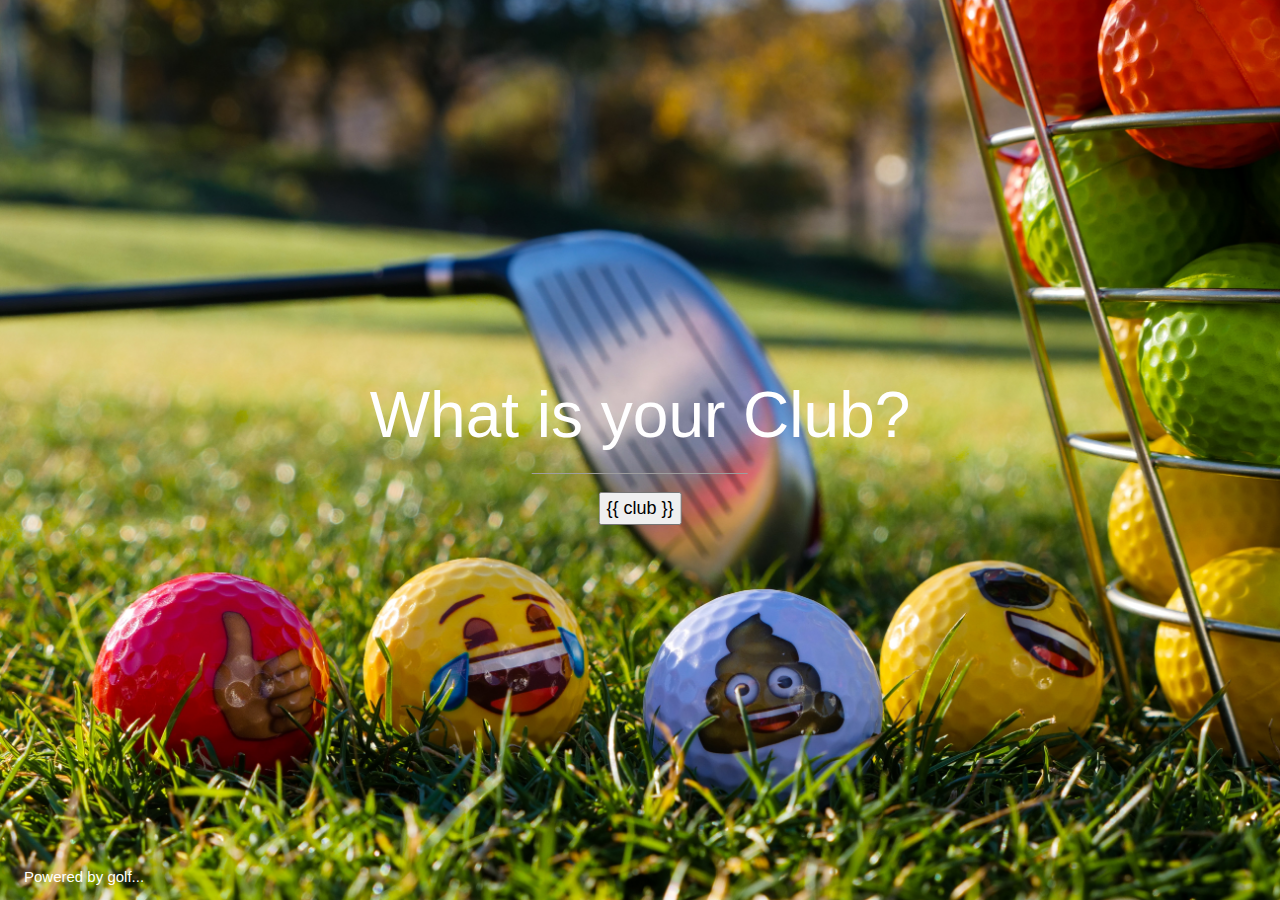
<file: templates/home.html>
<!DOCTYPE html>
<html>
<head>
  <meta content='width=device-width, initial-scale=1' name='viewport'/>
<title>Golf Shenanighans</title>
<meta charset="UTF-8">
<link rel="stylesheet" href="https://www.w3schools.com/w3css/4/w3.css">
<style>
body,h1 {font-family: "Raleway", sans-serif}
body, html {height: 100%}
.bgimg {
  background-image: url('/static/golf.jpg');
  min-height: 100%;
  background-position: center;
  background-size: cover;
}
</style>

</head>
<body>

<div class="bgimg w3-display-container w3-animate-opacity w3-text-white">
  <div class="w3-display-middle">
    <h1 class="w3-jumbo w3-animate-top">What is your Club?</h1>
    <hr class="w3-border-grey" style="margin:auto;width:40%">
    <p class="w3-large w3-center"><button onClick="window.location.reload();">{{ club }}</button></p>
  </div>
  <div class="w3-display-bottomleft w3-padding-large">
      Powered by golf...
  </div>
</div>


</body>
</html>
</file>
